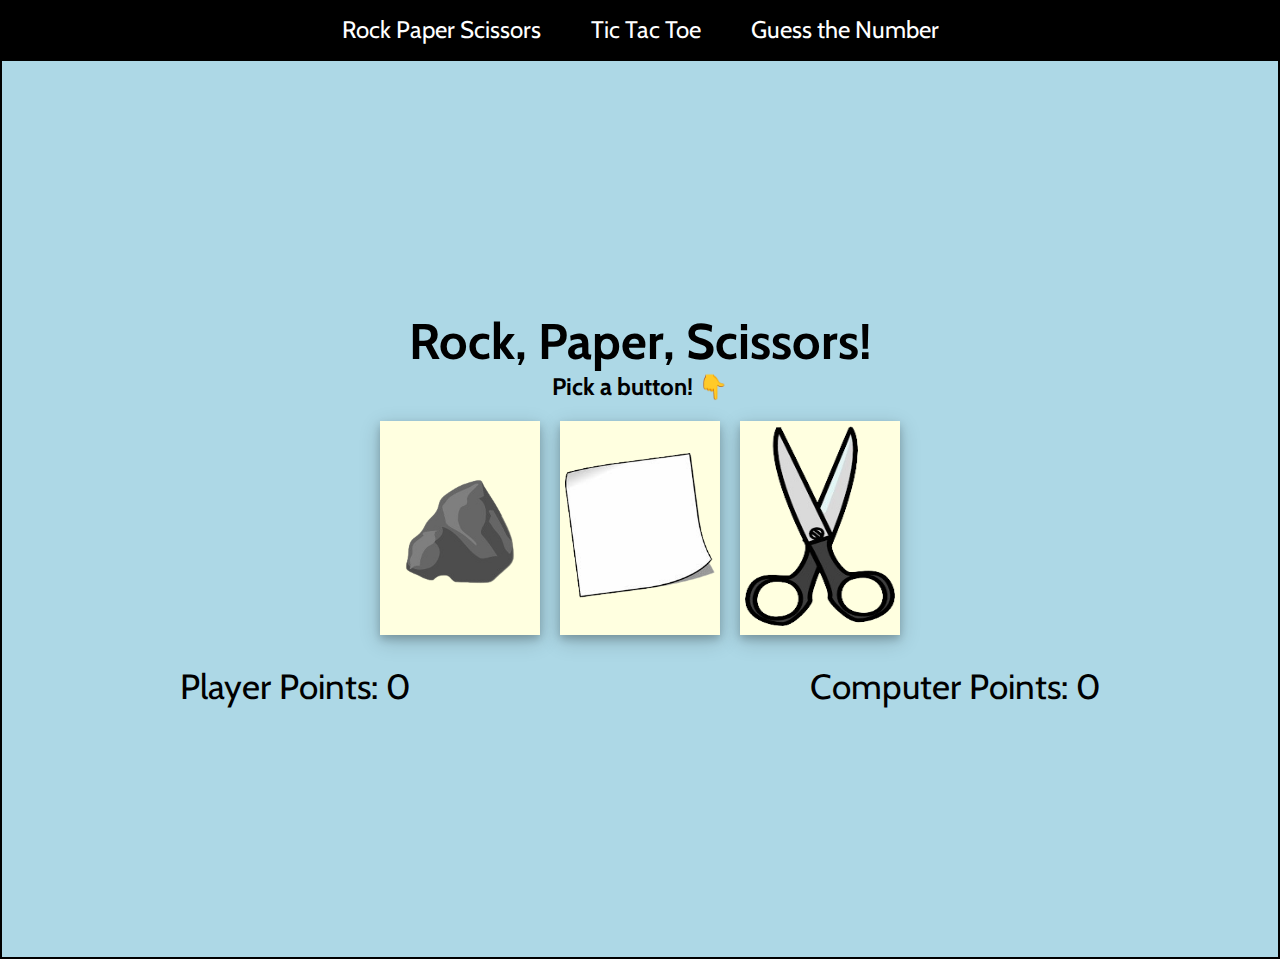
<file: Rock Paper Scissors/index.html>
<!DOCTYPE html>
<html lang="en">
<head>
  <meta charset="UTF-8">
  <meta name="viewport" content="width=device-width, initial-scale=1.0">
  <title>Games Hub</title>
  <link rel="stylesheet" href="RPS.css">
  <style>
    body{
      background-color:antiquewhite;
      text-align:center;
      margin:0;
    }
    nav{
      background:black;
      color:white;
      display:flex;
      justify-content:center;
      gap:50px;
      font-size:24px;
      padding:15px;
    }
    nav span{cursor:pointer;}
    
    .gameSection{display:none;}
    .active{display:block;}
    
    #ticTacToe h1, #guess h1{font-size:50px;}
    
    #resetTic, #resetGuess{
      font-size:24px;
      cursor:pointer;
      background-color:white;
      border:none;
      border-radius:5px;
      padding:10px 20px;
      box-shadow:3px 3px 3px #333;
      margin-top:20px;
    }
    
    #scoreboard, #guessScoreboard{
      font-size:30px;
      justify-content:center;
      align-items:center;
      display:flex;
      gap:150px;
      margin-top:20px;
    }
    
    #board{
      position:relative;
      font-size:20px;
      margin:2% auto;
      border-collapse:collapse;
      color:black;
    }
    .game{border:4px solid black; width:90px; height:90px;}
    .fixed{
      height:90px;
      width:90px;
      line-height:90px;
      cursor:pointer;
      overflow:hidden;
      font-size:40px;
    }
    
    #td0{border-top:none; border-left:none;}
    #td1{border-top:none;}
    #td2{border-top:none; border-right:none;}
    #td3{border-left:none;}
    #td5{border-right:none;}
    #td6{border-bottom:none; border-left:none;}
    #td7{border-bottom:none;}
    #td8{border-bottom:none; border-right:none;}
    
    #guess input{font-size:24px; padding:10px; width:120px; margin-top:20px;}
    #guess button{margin-top:20px; font-size:24px; padding:10px 20px; cursor:pointer;}
    #guessResult{font-size:28px; margin-top:20px;}
  </style>
</head>
<body>
  <nav>
    <span data-game="rps">Rock Paper Scissors</span>
    <span data-game="tic">Tic Tac Toe</span>
    <span data-game="guess">Guess the Number</span>
  </nav>

  <div id="rps" class="gameSection active">
    <div id="container">
      <h1>Rock, Paper, Scissors!</h1>
      <h2 id="subheading">Pick a button! 👇</h2>
      <div id="options">
        <button id="rock"><img src="rock.png" alt="Rock" border="0" id="rockIMG" /></button>
        <button id="paper"><img src="paper.png" alt="Paper" border="0" id="paperIMG" /></button>
        <button id="scissors"><img src="scissors.png" alt="Scissors" border="0" id="scissorsIMG" /></button>
      </div>
      <div id="resetContainer">
        <button id="reset">Reset</button>
      </div>
      <div id="points">
        <span>Player Points: <span id="userPoints">0</span></span>
        <span>Computer Points: <span id="compPoints">0</span></span>
      </div>
    </div>
    <canvas id="my-canvas"></canvas>
  </div>

  <div id="tic" class="gameSection">
    <h1>TIC-TAC-TOE!</h1>
    <table id="board">
      <tr>
        <td class="game" id="td0"><div id="cell0" class="fixed"></div></td>
        <td class="game" id="td1"><div id="cell1" class="fixed"></div></td>
        <td class="game" id="td2"><div id="cell2" class="fixed"></div></td>
      </tr>
      <tr>
        <td class="game" id="td3"><div id="cell3" class="fixed"></div></td>
        <td class="game" id="td4"><div id="cell4" class="fixed"></div></td>
        <td class="game" id="td5"><div id="cell5" class="fixed"></div></td>
      </tr>
      <tr>
        <td class="game" id="td6"><div id="cell6" class="fixed"></div></td>
        <td class="game" id="td7"><div id="cell7" class="fixed"></div></td>
        <td class="game" id="td8"><div id="cell8" class="fixed"></div></td>
      </tr>
    </table>
    <button id="resetTic">Reset</button>
    <div id="scoreboard">
      <p>Player Points: <span id="p1Score">0</span></p>
      <p>Computer Points: <span id="p2Score">0</span></p>
    </div>
  </div>

  <div id="guess" class="gameSection">
    <h1>Guess the Number!</h1>
    <p>Enter a number between 1 and 100</p>
    <input type="number" id="guessInput" min="1" max="100">
    <button id="guessBtn">Guess</button>
    <div id="guessResult"></div>
    <button id="resetGuess">Reset</button>
    <div id="guessScoreboard">
      <p>Your Wins: <span id="gp1">0</span></p>
    </div>
  </div>

  <script src="index.min.js"></script>
  <script src="RPS.js"></script>
  <script>
    var navButtons = document.querySelectorAll('nav span');
    var gameScreens = document.querySelectorAll('.gameSection');
    
    for(var i = 0; i < navButtons.length; i++){
      navButtons[i].addEventListener('click', function(){
        var gameToShow = this.getAttribute('data-game');
        
        for(var j = 0; j < gameScreens.length; j++){
          gameScreens[j].classList.remove('active');
        }
        
        document.getElementById(gameToShow).classList.add('active');
      });
    }

    var cells = document.querySelectorAll('.fixed');
    var board = ['', '', '', '', '', '', '', '', ''];
    var isGameActive = true;
    var player1Score = 0;
    var player2Score = 0;
    
    function checkForWinner(){
      if(board[0] && board[0] === board[1] && board[0] === board[2]) return board[0];
      if(board[3] && board[3] === board[4] && board[3] === board[5]) return board[3];
      if(board[6] && board[6] === board[7] && board[6] === board[8]) return board[6];
      
      if(board[0] && board[0] === board[3] && board[0] === board[6]) return board[0];
      if(board[1] && board[1] === board[4] && board[1] === board[7]) return board[1];
      if(board[2] && board[2] === board[5] && board[2] === board[8]) return board[2];
      
      // Check diagonals
      if(board[0] && board[0] === board[4] && board[0] === board[8]) return board[0];
      if(board[2] && board[2] === board[4] && board[2] === board[6]) return board[2];
      
      // Check for tie
      var isTie = true;
      for(var i = 0; i < board.length; i++){
        if(board[i] === '') isTie = false;
      }
      if(isTie) return 'Tie';
      
      return null;
    }
    
    function makeComputerMove(){
      var emptyCells = [];
      for(var i = 0; i < board.length; i++){
        if(board[i] === '') emptyCells.push(i);
      }
      
      if(emptyCells.length === 0) return;
      
      var randomNum = Math.floor(Math.random() * emptyCells.length);
      var chosenCell = emptyCells[randomNum];
      
      board[chosenCell] = 'O';
      cells[chosenCell].textContent = 'O';
      
      var winner = checkForWinner();
      if(winner){
        isGameActive = false;
        if(winner === 'O'){
          player2Score++;
          document.getElementById('p2Score').textContent = player2Score;
        }
      }
    }
    
    for(var i = 0; i < cells.length; i++){
      cells[i].addEventListener('click', function(){
        var cellIndex = Array.prototype.indexOf.call(cells, this);
        
        if(!isGameActive || board[cellIndex] !== '') return;
        
        board[cellIndex] = 'X';
        this.textContent = 'X';
        
        var winner = checkForWinner();
        if(winner){
          isGameActive = false;
          if(winner === 'X'){
            player1Score++;
            document.getElementById('p1Score').textContent = player1Score;
          }
          return;
        }
        
        makeComputerMove();
      });
    }
    
    document.getElementById('resetTic').addEventListener('click', function(){
      for(var i = 0; i < board.length; i++){
        board[i] = '';
        cells[i].textContent = '';
      }
      isGameActive = true;
    });

    // Guess the Number
    var secretNum = Math.floor(Math.random() * 100) + 1;
    var numTries = 0;
    var maxTries = 7;
    var guessWins = 0;
    
    document.getElementById('guessBtn').addEventListener('click', function(){
      var userInput = document.getElementById('guessInput').value;
      var userNum = parseInt(userInput);
      
      if(!userInput) return;
      
      numTries++;
      
      if(userNum === secretNum){
        document.getElementById('guessResult').textContent = 'You guessed it in ' + numTries + ' tries!';
        guessWins++;
        document.getElementById('gp1').textContent = guessWins;
      } else if(userNum < secretNum){
        document.getElementById('guessResult').textContent = 'Too low!';
      } else {
        document.getElementById('guessResult').textContent = 'Too high!';
      }
      
      if(numTries >= maxTries && userNum !== secretNum){
        document.getElementById('guessResult').textContent = 'Out of tries! The number was ' + secretNum;
      }
    });
    
    document.getElementById('resetGuess').addEventListener('click', function(){
      secretNum = Math.floor(Math.random() * 100) + 1;
      document.getElementById('guessResult').textContent = '';
      document.getElementById('guessInput').value = '';
      numTries = 0;
    });
  </script>
</body>
</html>
</file>
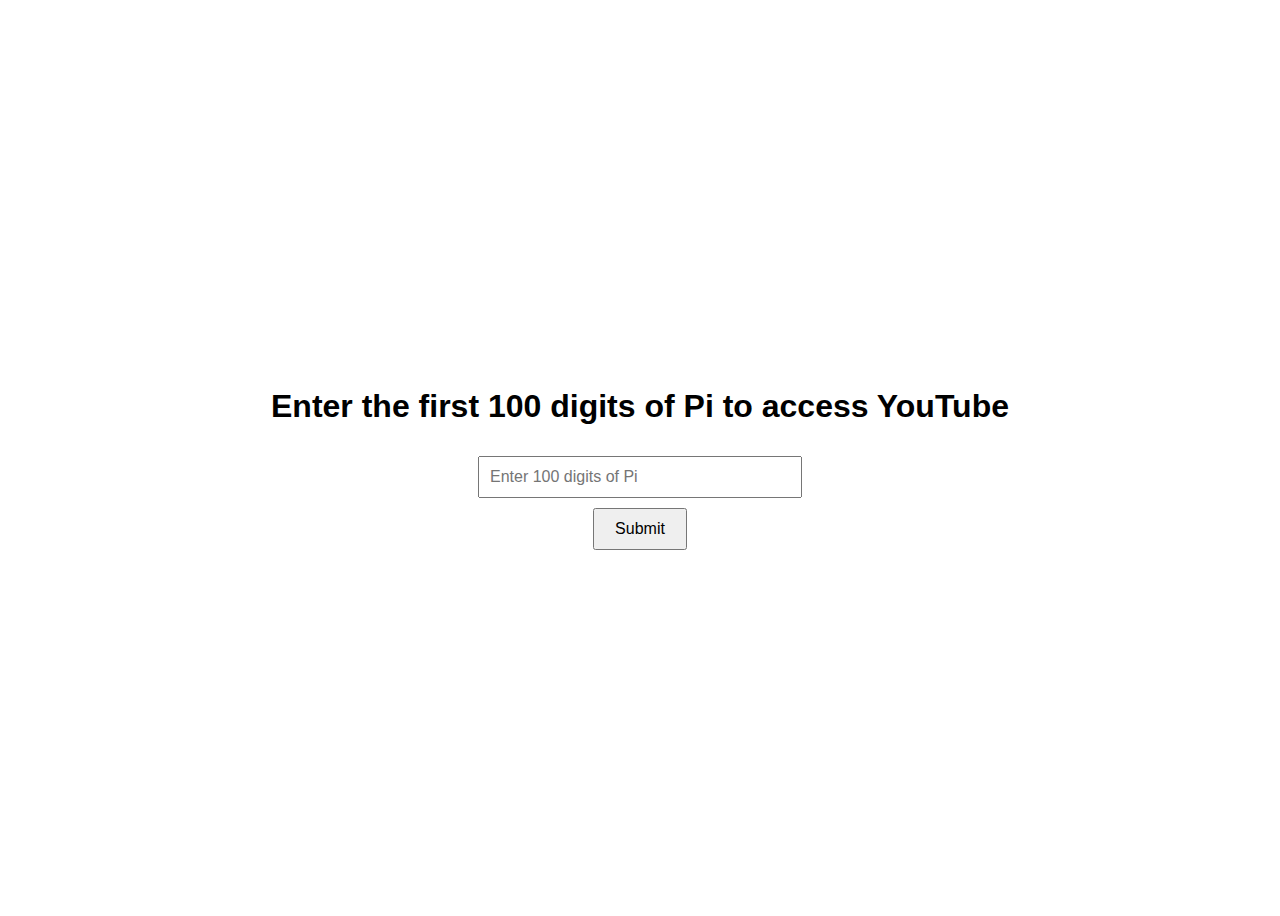
<file: pi_verification.html>
<!DOCTYPE html>
<html lang="en">
<head>
    <meta charset="UTF-8">
    <meta http-equiv="X-UA-Compatible" content="IE=edge">
    <meta name="viewport" content="width=device-width, initial-scale=1.0">
    <title>Pi Verification</title>
    <style>
        body {
            display: flex;
            flex-direction: column;
            justify-content: center;
            align-items: center;
            height: 100vh;
            font-family: Arial, sans-serif;
        }
        input {
            padding: 10px;
            margin: 10px 0;
            width: 300px;
            font-size: 16px;
        }
        button {
            padding: 10px 20px;
            font-size: 16px;
            cursor: pointer;
        }
        #message {
            color: red;
            display: none;
        }
    </style>
</head>
<body>
    <h1>Enter the first 100 digits of Pi to access YouTube</h1>
    <input type="text" id="piInput" placeholder="Enter 100 digits of Pi" maxlength="100">
    <button onclick="checkPi()">Submit</button>
    <p id="message">Incorrect! Please try again.</p>

    <script>
        function checkPi() {
            // The first 100 digits of Pi
            const correctPi = "3.141592653589793238462643383279502884197169399375105820974944592307816406286208998628034825342117";
            const input = document.getElementById('piInput').value;

            // Check if the input matches the first 100 digits of Pi
            if (input === correctPi) {
                // Redirect to YouTube if correct
                window.location.href = 'https://www.youtube.com';
            } else {
                // Show error message if incorrect
                document.getElementById('message').style.display = 'block';
            }
        }
    </script>
</body>
</html>
</file>
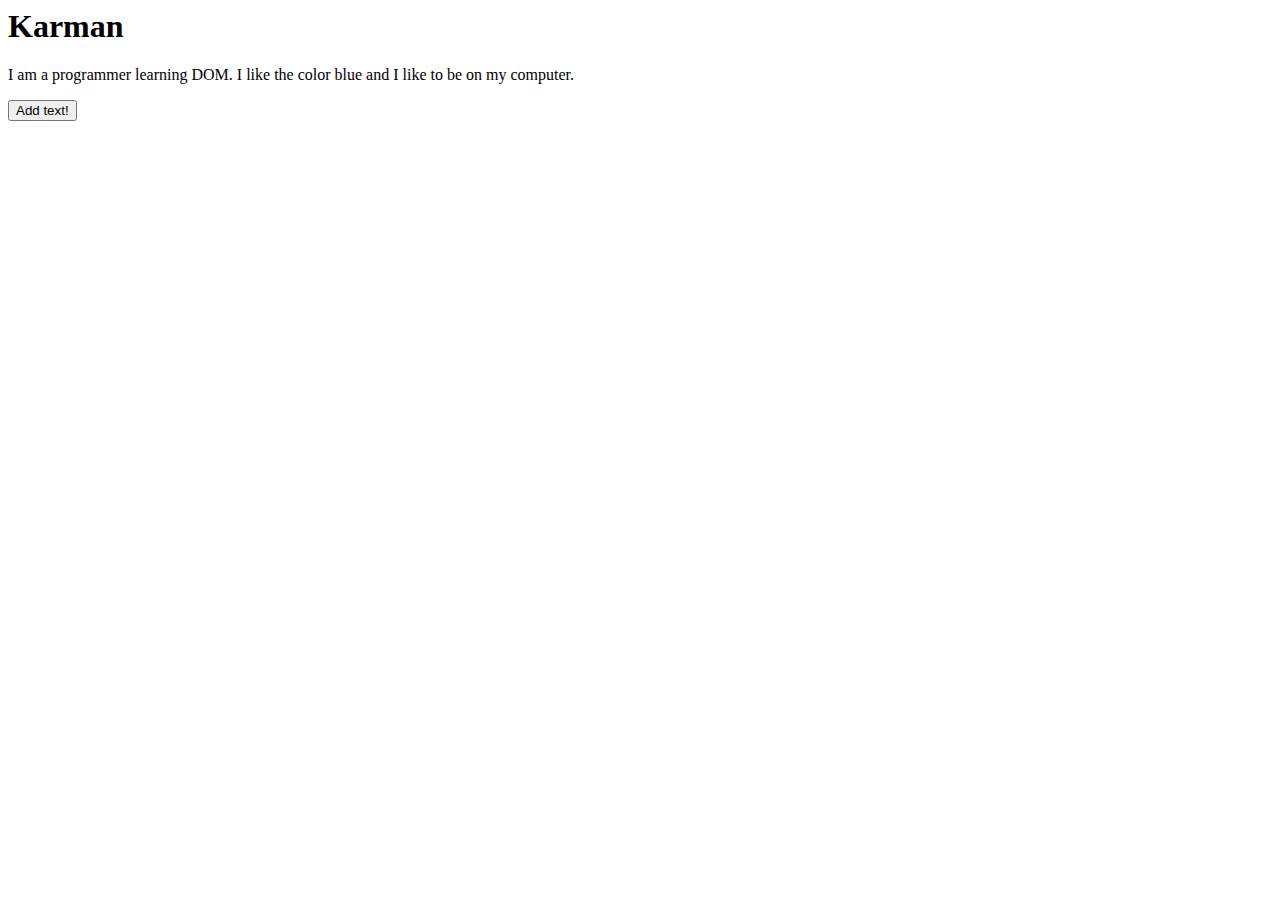
<file: Learning Dom/addingElements.html>
<html lang="en">
<head>
    <meta charset="UTF-8">
    <meta name="viewport" content="width=device-width, initial-scale=1.0">
    <title>Centering Text Button</title>
</head>
<body>
    
<h1>Karman</h1>
<p> I am a programmer learning DOM. I like the color blue and I like to be on my computer.</p>
    <button id="btn">Add text!</button>

    <script>
        const body = document.querySelector("body")
        const btn = document.querySelector("#btn")
        const paragraph = document.createElement("p")
        const node = document.createTextNode("Hello World") 
        paragraph.appendChild(node)
        btn.addEventListener("click", function(){
            //console.log(node)
            //console.log(paragraph)
            //document.body.insertBefore(paragraph, btn)
            body.appendChild(paragraph)
        })
    </script>
</file>
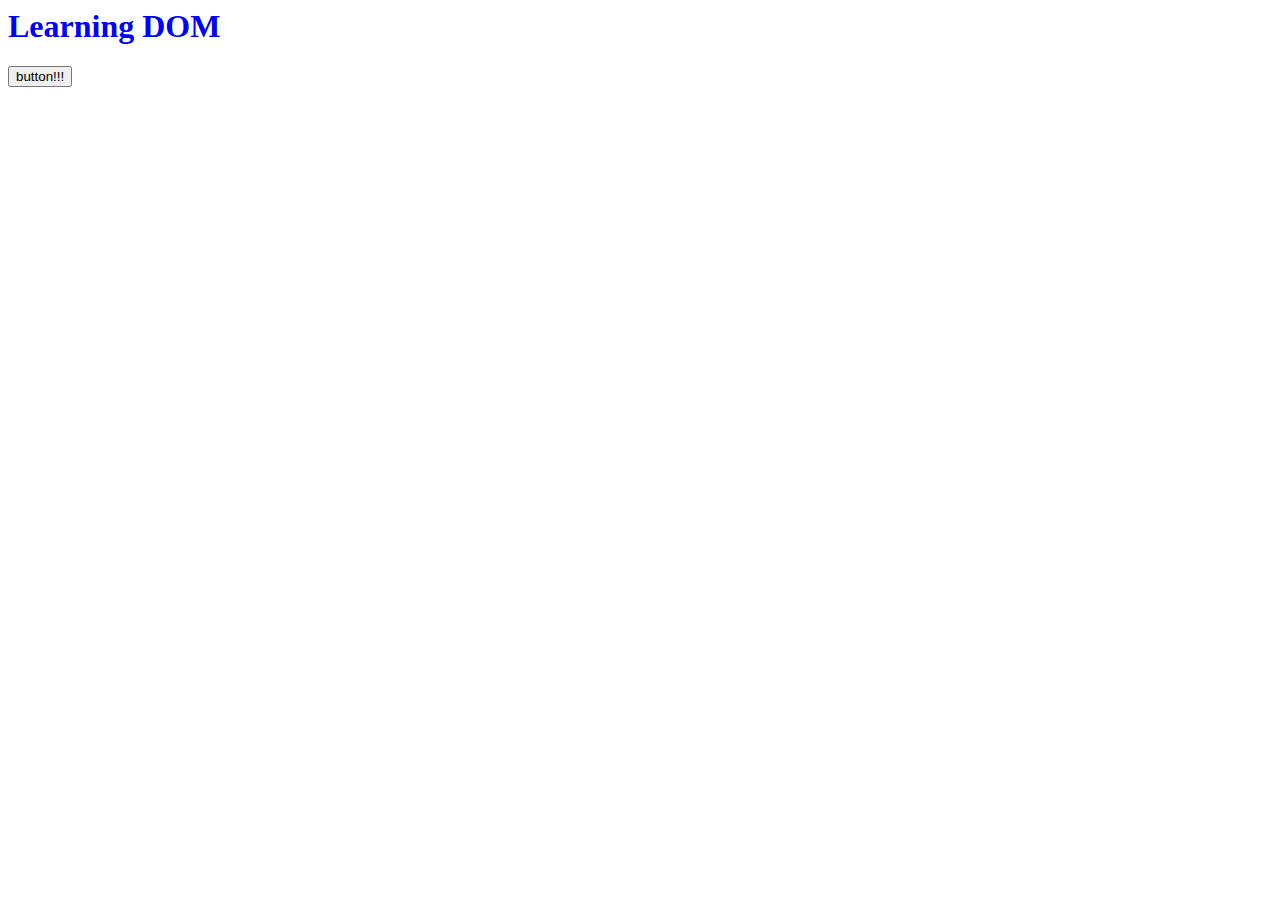
<file: Learning Dom/learningDom.html>
<html lang="en">
<head>
    <meta charset="UTF-8">
    <meta name="viewport" content="width=device-width, initial-scale=1.0">
    <title>Learning DOM</title>
    <script src="script.js"></script>

    <style>
        
    </style>
</head>
<body>
    
<h1 id="text" style="color:blue;">Learning DOM</h1>
    <button id="btn">button!!!</button>

    <script>
        const body = document.querySelector("body")
        const text = document.querySelector("#text");

        const btn = document.querySelector("#btn")
        btn.addEventListener("click", function()
        {
            if (text.style.color === "blue"){
            text.style.color = "red"}
            else if (text.style.color === "red"){
            text.style.color = "blue"}

            body.style.backgroundColor = "gray";
        })
    </script>
</body>
</html>
</file>
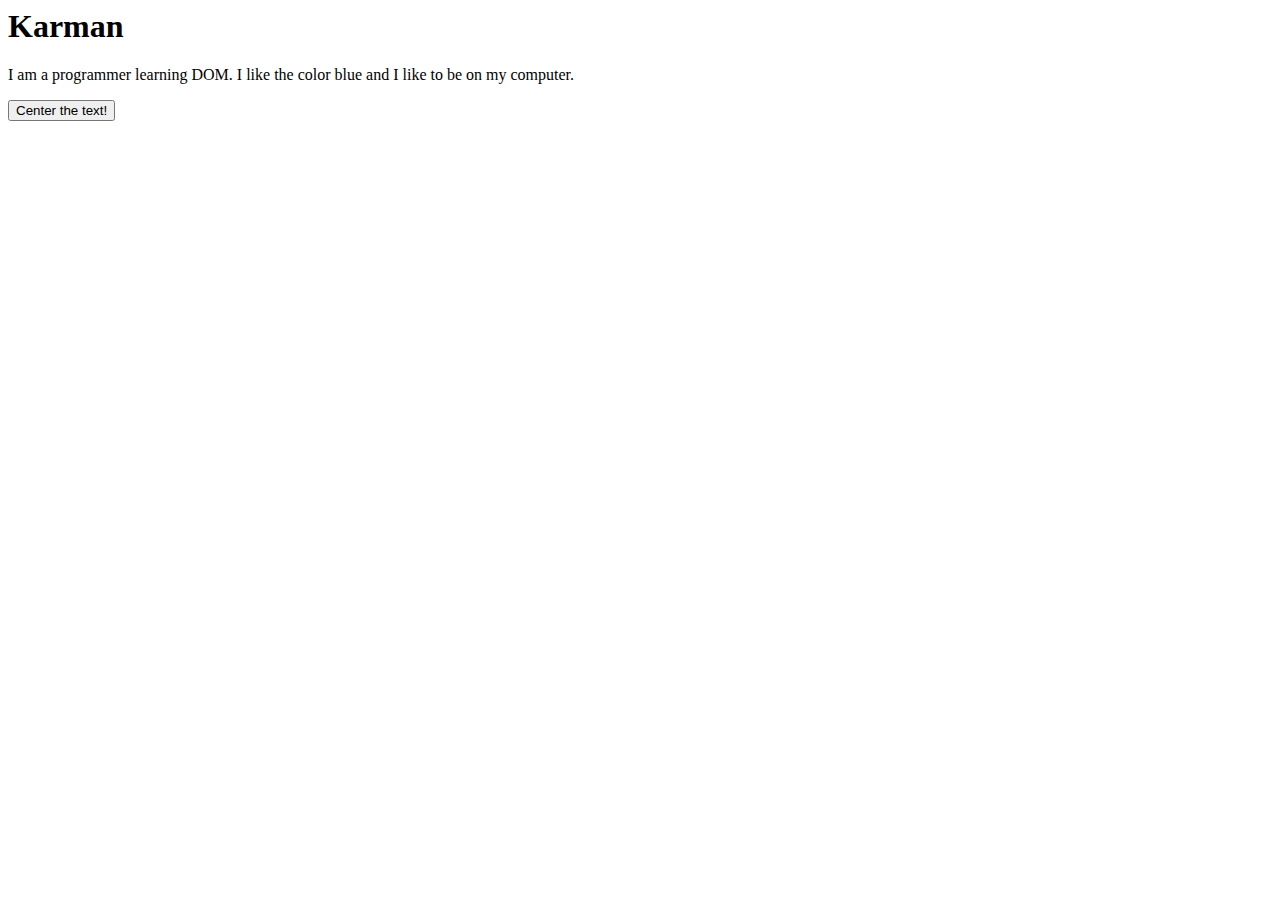
<file: Learning Dom/ManipulatingElments.html>
<html lang="en">
<head>
    <meta charset="UTF-8">
    <meta name="viewport" content="width=device-width, initial-scale=1.0">
    <title>Centering Text Button</title>
</head>
<body>
    
<h1>Karman</h1>
<p> I am a programmer learning DOM. I like the color blue and I like to be on my computer.</p>
    <button id="btn">Center the text!</button>

    <script>
         const body = document.querySelector("body")
        const btn = document.querySelector("#btn")
        btn.addEventListener("click", function(){
            body.style.textAlign = "center"
        })
    </script>
</file>
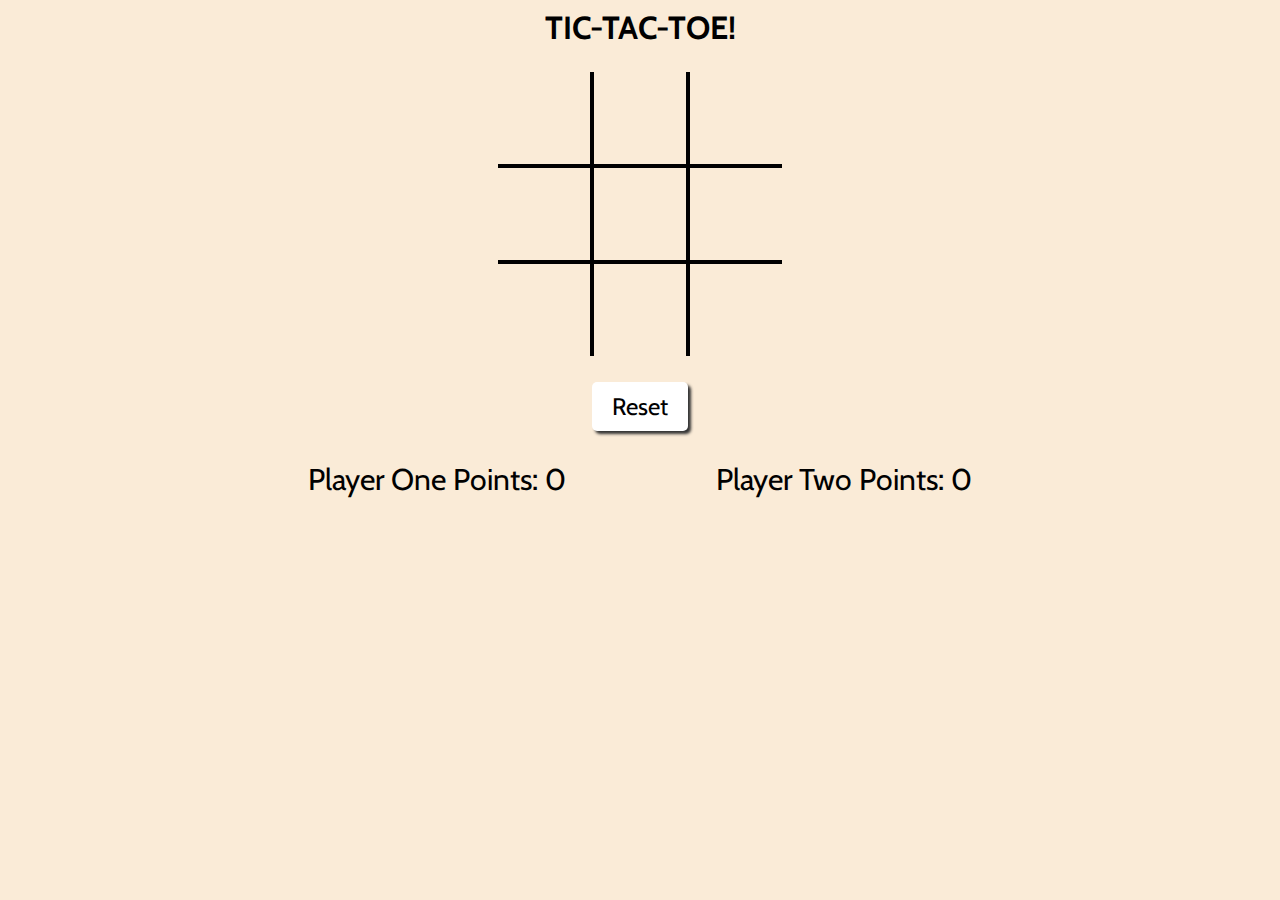
<file: ticTacToe/ticTacToe.html>
<html lang="en">
<head>
    <meta charset="UTF-8">
    <meta name="viewport" content="width=device-width, initial-scale=1.0">
    <title>Tic-Tac-Toe</title>
    <link rel="stylesheet" href="ticTacToe.css">
</head>
<body>
    <h1>TIC-TAC-TOE!</h1>
    <table id="board">
        <!-- Row 1 -->
        <tr>
            <td class="game" id="td0">
                <div id="cell0" class="fixed"></div>
            </td>
        
            <td class="game" id="td1">
                <div id="cell1" class="fixed"></div>
            </td>

            <td class="game" id="td2">
                <div id="cell2" class="fixed"></div>
            </td>
        </tr>
        <!-- Row 2 -->
        <tr>
            <td class="game" id="td3">
                <div id="cell3" class="fixed"></div>
            </td>
        
            <td class="game" id="td4">
                <div id="cell4" class="fixed"></div>
            </td>

            <td class="game" id="td5">
                <div id="cell5" class="fixed"></div>
            </td>
        </tr>
        <!-- Row 3 -->
        <tr>
            <td class="game" id="td6">
                <div id="cell6" class="fixed"></div>
            </td>
        
            <td class="game" id="td7">
                <div id="cell7" class="fixed"></div>
            </td>

            <td class="game" id="td8">
                <div id="cell8" class="fixed"></div>
            </td>
        </tr>
    </table>
    <button id="reset">Reset</button>

    <div id="scoreboard">
    <p>Player One Points: <span>0</span></p>
    <p>Player Two Points: <span>0</span></p>
    </div>
</body>
</html>
</file>
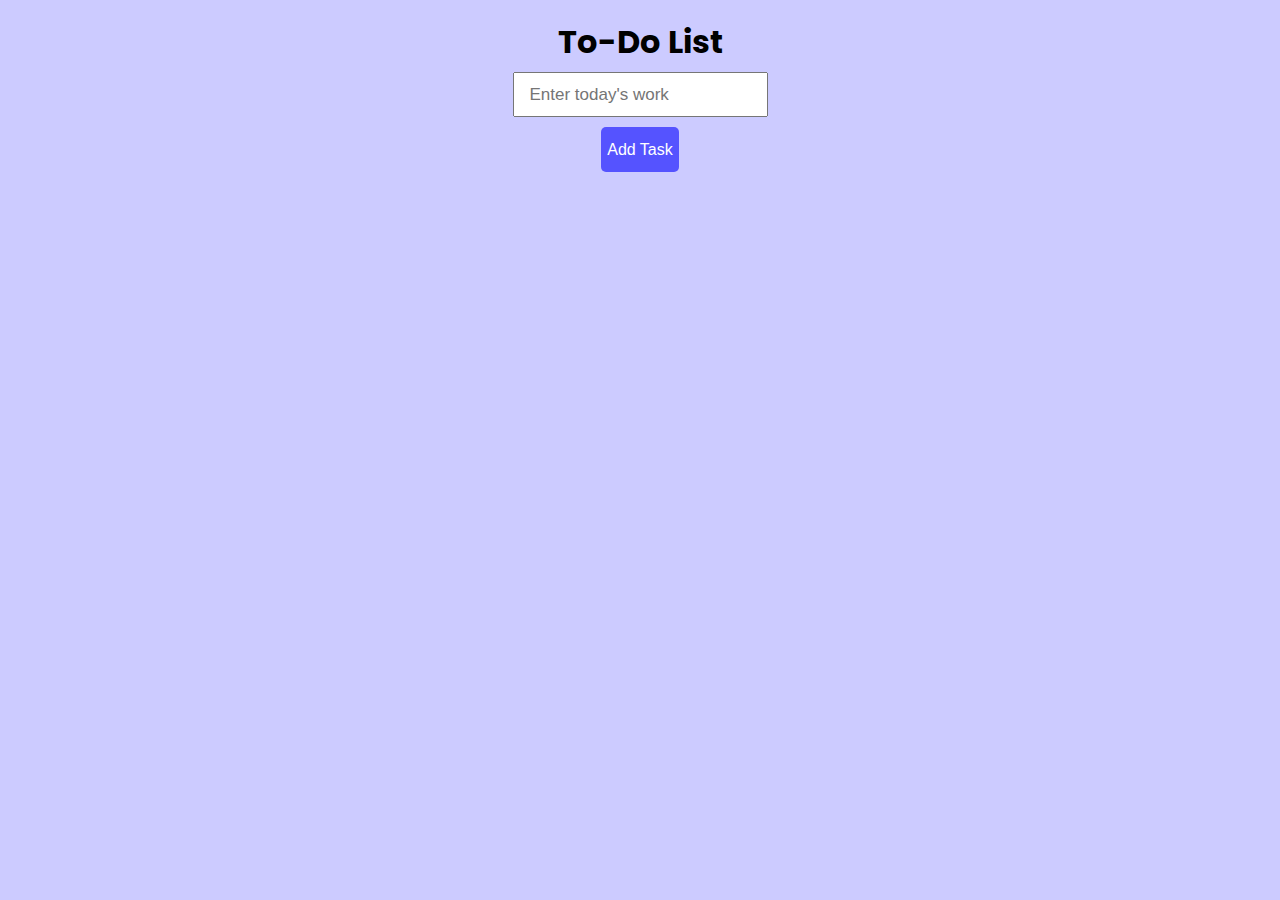
<file: To Do List/toDoList.html>
<html lang="en">
<head>
    <meta charset="UTF-8">
    <meta name="viewport" content="width=device-width, initial-scale=1.0">
    <link rel="stylesheet" href="toDoList.css">
    <title>Document</title>
</head>
<body>
    <div class="container">
    <h1>To-Do List</h1>
    <input type="text" name="random" id ="input" placeholder="Enter today's work" required>
    <button id="btn">Add Task</button>
    <ol></ol></div>
    <script>
        const btn = document.querySelector("#btn")
        const body = document.querySelector("body")
        const ol = document.querySelector("ol")
        btn.addEventListener("click", function(){
            if (document.getElementById("input").value === ""){
            console.log("Error")}

            else 
            userInput = document.getElementById("input").value
            const paragraph = document.createElement("li")
            let node = document.createTextNode(userInput)
        paragraph.appendChild(node)
        ol.appendChild(paragraph)
        paragraph.style.textAlign = "center"
        document.getElementById("input").value = "";
        })
        
        
    </script>
    
</body>
</html>
</file>
<file: Rock Paper Scissors/RPS.css>
@import url('https://fonts.googleapis.com/css2?family=Cabin:wght@400;500;700&display=swap');

* {
    font-family: 'Cabin', sans-serif;
    margin: 0;
    padding: 0;
    box-sizing: border-box;  
}

#container {
    display: flex;
    align-items: center;
    justify-content: center;
    flex-direction: column;
    height: 100vh;
    border: 2px solid black;
    background-color: lightblue;
}
h1 {
    font-size: 50px;
}
#options {
    margin-top: 20px;
    display: flex;
    gap: 20px;
}
img {
    width: 150px;
}
button {
    background-color: lightyellow;
    border: none;
    padding: 5px;
    font-size: 17px;
    box-shadow: 0 4px 8px 0 rgba(0, 0, 0, 0.2), 0 6px 20px 0 rgba(0, 0, 0, 0.19);
}
button:hover {
    box-shadow: none;
    background: whitesmoke;
} 
#resetContainer {
    margin-top: 10px;
}


#points {
    display: flex;
    gap: 400px;
    margin-top: 20px;
    font-size: 35px;
}

#scissorsIMG {
    height: 200px;
}

#my-canvas{
    position: fixed;
    top: 0;
    left: 0;
    width: 100%;
    height: 100vh;
    visibility: hidden;
    z-index: 2;
}
#reset {
    background-color: lightsalmon;
    position: relative;
    padding: 20px;
    font-size: 28px;
    width: 140px;
    height:65px;
    display: none;
    cursor: pointer;
    z-index: 10;
}

p{
    font-size: 30px;
}

@media (max-width: 768px) {
    #points{
        gap:70px
    }
    p {
        margin-top: 20px;
    }
}

@media (max-width: 425px) {
    h1 {
        font-size: 32px;
    }
    button {
        padding: 8px;
        width: 70px;
        height: 100px;
    }
    #scissorsIMG {
        width: 70px;
        height: 80px;
        padding-right: 15px;
        
    }

    #paperIMG {
        width: 70px;
        height: 70px;
        padding-right: 15px;
    }

    #rockIMG {
        width: 80px;
        height: 70px;
        padding-right: 20px;
    }

    #points {
        gap: 10px;
        font-size: 20px;
        padding: 0;
        flex-direction: column;
        justify-content: center;
        align-items: center;
    }

    #options {
        gap: 10px;
    }

    p {
        font-size: 22px;
    }
}
</file>
<file: ticTacToe/ticTacToe.css>
@import url('https://fonts.googleapis.com/css2?family=Cabin:wght@400;500;700&display=swap');

* {
    font-family: 'Cabin';
}
body{
    background-color: antiquewhite;
    text-align: center;
}

#reset {
    font-size: 1.5rem;
    cursor: pointer;
    background-color: white;
    border: none;
    border-radius: 5px;
    padding: 10px 20px;
    box-shadow: 3px 3px 3px #333;

}

#scoreboard {
    font-size: 30px;
    justify-content: center;
    align-items: center;
    display: flex;
    gap: 150px;
    
}

#board {
    position: relative;
    font-size: 20px;
    margin: 2% auto;
    border-collapse: collapse;
    color: black
}

.game {
    border:4px solid black;
    width: 90px;
    height: 90px;
}

.fixed {
    height: 90px;
    width: 90px;
    line-height: 90px;
    cursor: pointer;
    overflow: hidden;
}
/* Removing sides to make it look like a tic-tac-toe board instead of a table */

#td0 {
    border-top: none;
    border-left: none;
}

#td1 {
    border-top: none;
}

#td2 {
    border-top: none;
    border-right: none;
}

#td3 {
    border-left: none;
}

#td5 {
    border-right: none;
}

#td6 {
    border-bottom: none;
    border-left: none;
}

#td7 {
    border-bottom: none;
}

#td8 {
    border-bottom: none;
    border-right: none;
}
</file>
<file: To Do List/toDoList.css>
@import url('https://fonts.googleapis.com/css2?family=Poppins:wght@400;500;700&display=swap');

body{
    background-color: #cccbff;
    font-family:Poppins, sans-serif;
}
.container {

    display: flex;
    /* width: 500px; */
    flex-direction: column;
    justify-content: center;
    align-items: center;
}
h1 {
    text-align: center;
    margin-top: 10px;
    color: black;
}
#btn {
background-color:#5553ff;
color: white;
border-radius: 5px;
border: none;
cursor: pointer;
font-size: 16px;
height: 45px;
margin-top: 10px;
}

input {
    margin-top:-15px;
    height: 45px;
    padding: 15px;
    font-size: 17px;
    
}
</file>
